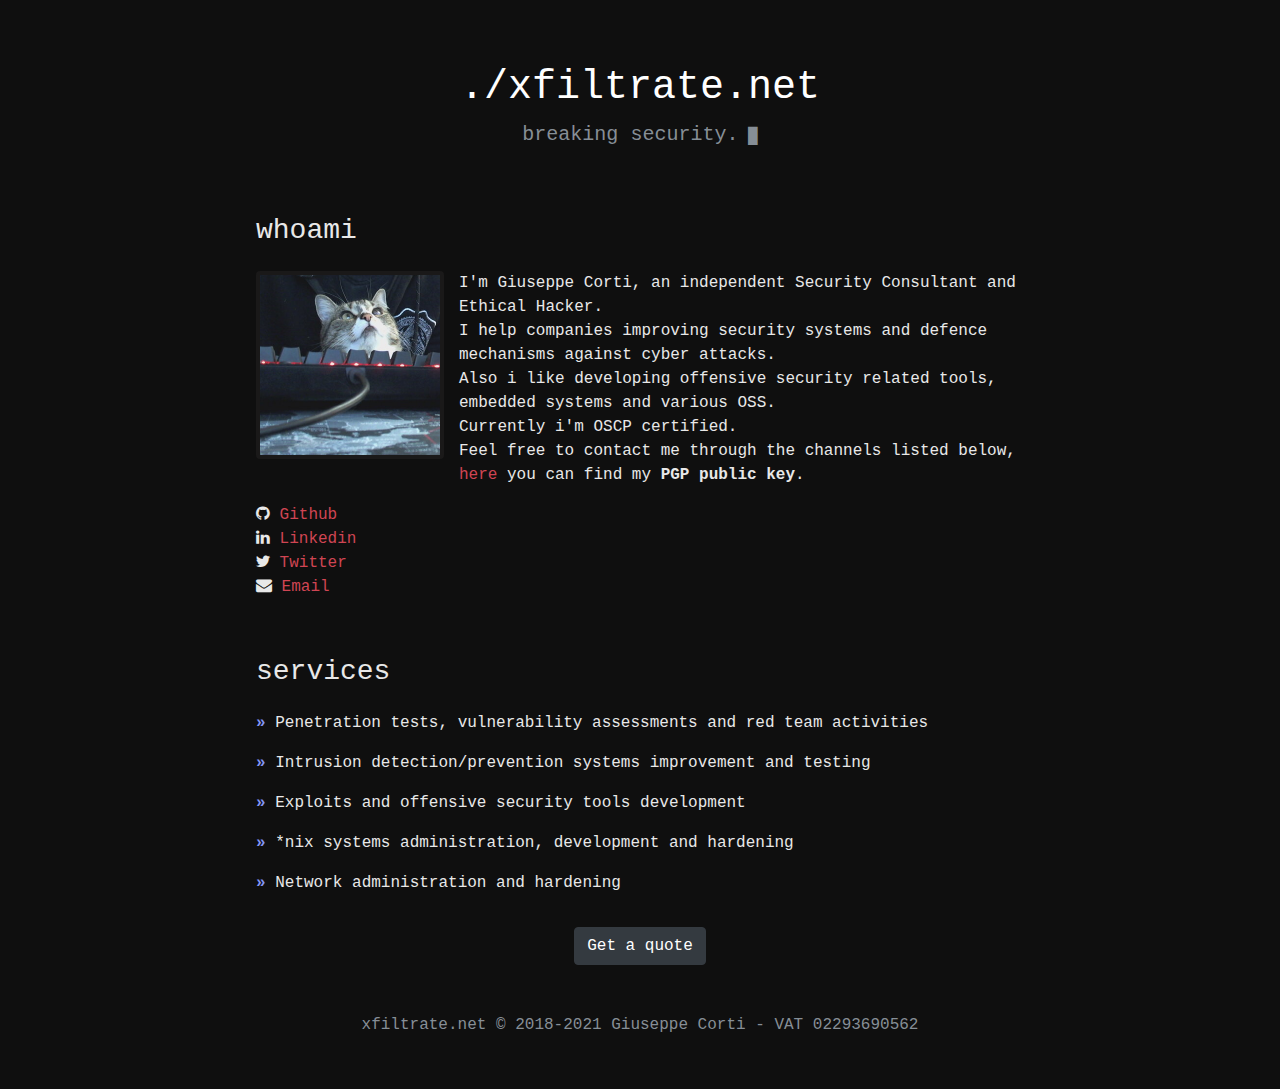
<file: index.html>
<!doctype html>
<html lang="en">
  <head>
	<meta name="generator" content="Hugo 0.79.1" />
    <meta charset="utf-8">
    <meta name="viewport" content="width=device-width, initial-scale=1, shrink-to-fit=no">
    <meta name="description" content="">
    <meta name="author" content="">
    <link rel="icon" href="/assets/img/favicon.ico">

    <title>./xfiltrate ~ Breakin' Security</title>

    
    <link href='/vendor/bootstrap/css/bootstrap.min.css' rel="stylesheet">
    <link rel="stylesheet" href='/vendor/fork-awesome/css/fork-awesome.min.css'>

    
    <link href='/css/xfiltrate.css' rel="stylesheet">
    <link rel="stylesheet" href='/css/highlight/default.css '>
  </head>

  <body>

    <header>

      
    </header>

    
      

<div class="container">
   <div class="jumbotron jumbotron-fluid">
      <center>
         <h1>./xfiltrate.net</h1>
         <p class="lead text-muted" style="display:inline;">breaking security.</p>
         <p class="blink text-muted">&block;</p>
      </center>
   </div>
   <div class="row">
      <h3>whoami</h3>
   </div>
   <div class="row" style="margin-top:15px;">
      <div>
         <p><img src="/img/avatar.png"  align="left"  style="height:auto;max-height:none;max-width:100%;float:left;margin-top: 0px;margin-left: 0px;" class="img-thumbnail float-left img-responsive">I'm Giuseppe Corti, an independent Security Consultant and Ethical Hacker. <br />
            I help companies improving security systems and defence mechanisms against cyber attacks.<br />
            Also i like developing offensive security related tools, embedded systems and various OSS.<br />
            Currently i'm OSCP certified.<br />
            Feel free to contact me through the channels listed below, <a href="/pgp">here</a> you can find my <b>PGP public key</b>.
         </p>
         <ul class="list-unstyled">
            <li><i class="fa fa-github"></i> <a href="https://github.com/r3vn/">Github</a></li>
            <li><i class="fa fa-linkedin"></i> <a href="https://www.linkedin.com/in/giuseppe-corti-8696b184/">Linkedin</a></li>
            <li><i class="fa fa-twitter"></i> <a href="https://www.twitter.com/r3vnn/">Twitter</a></li>
            <li><i class="fa fa-envelope"></i> <a href="mailto:giuseppe.corti@pm.me">Email</a></li>
         </ul>
      </div>
   </div>
   <div class="services" id="services">
      <div class="row">
         <h3>services</h3>
      </div>
      <div class="row" style="margin-top:15px;">
         <ul class="list-unstyled">
            <li>
               <p><span style="color: #8597f7"><b>»</b></span> Penetration tests, vulnerability assessments and red team activities</p>
            <li>
               <p><span style="color: #8597f7"><b>»</b></span> Intrusion detection/prevention systems improvement and testing</p>
            <li>
               <p><span style="color: #8597f7"><b>»</b></span> Exploits and offensive security tools development</p>
            <li>
               <p><span style="color: #8597f7"><b>»</b></span> *nix systems administration, development and hardening</p>
            <li>
               <p><span style="color: #8597f7"><b>»</b></span> Network administration and hardening</p>
         </ul>
      </div>
      <div class="row d-flex justify-content-center">
         <div class="text-center"><b><a class="btn btn-dark" href="mailto:info@xfiltrate.net">Get a quote</a></b></div>
      </div>
   </div>
</div>


    
    
    <footer class="text-muted">
      <div class="container">


          <div class="row d-flex justify-content-center"><div class="text-center"><p class="text-muted">
          xfiltrate.net &copy 2018-2021 Giuseppe Corti - VAT 02293690562 </p>

                                                         </div></div>

      </div>
    </footer>

    

    
    
    <script src="https://xfiltrate.net/vendor/jquery/jquery.min.js" ></script>
    <script src="https://xfiltrate.net/vendor/bootstrap/js/bootstrap.bundle.min.js" ></script>
    <script src="https://xfiltrate.net/js/popper.min.js" ></script>
    <script src="/js/highlight.pack.js"></script>
	<script>hljs.initHighlightingOnLoad();</script>


  </body>
</html>
</file>
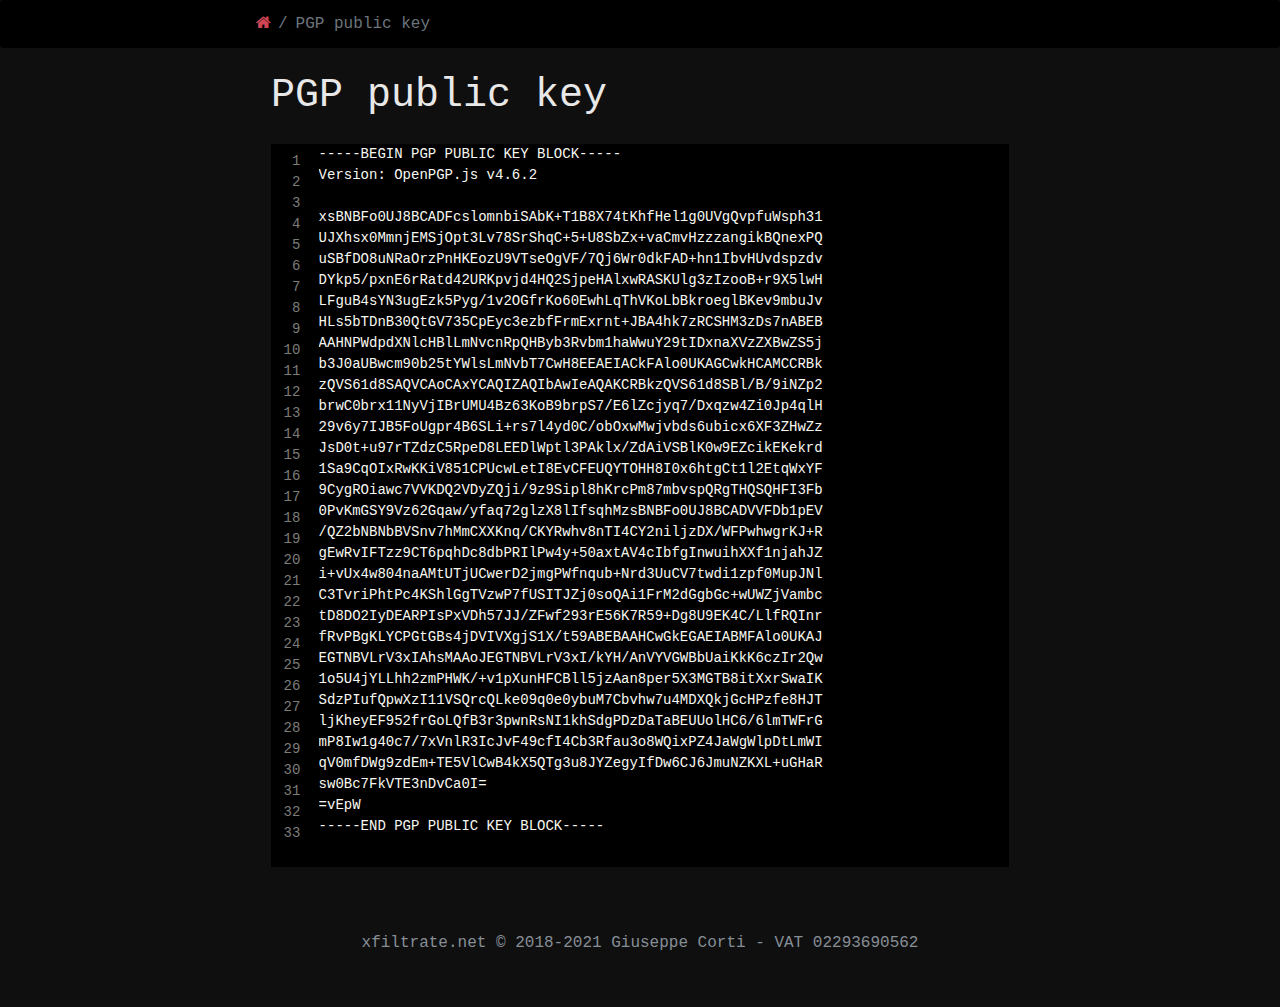
<file: pgp/index.html>
<!doctype html>
<html lang="en">
  <head>
    <meta charset="utf-8">
    <meta name="viewport" content="width=device-width, initial-scale=1, shrink-to-fit=no">
    <meta name="description" content="">
    <meta name="author" content="">
    <link rel="icon" href="/assets/img/favicon.ico">

    <title>./xfiltrate ~ Breakin' Security</title>

    
    <link href='/vendor/bootstrap/css/bootstrap.min.css' rel="stylesheet">
    <link rel="stylesheet" href='/vendor/fork-awesome/css/fork-awesome.min.css'>

    
    <link href='/css/xfiltrate.css' rel="stylesheet">
    <link rel="stylesheet" href='/css/highlight/default.css '>
  </head>

  <body>

    
    
      
      <nav class="sticky-top" aria-label="breadcrumb" role="navigation" id="navigation">
        <ol class="breadcrumb bg-dark" id="navigazione">
          <div class="container"><div class="row">
            <li class="breadcrumb-item" aria-current="page"><a href="/"><i class="fa fa-home"></i></a></li>
            
            <li class="breadcrumb-item active" aria-current="page">PGP public key</li>
          </div></div>
       </ol>
      </nav>

  <div class="container">
    <div class="row">
      <div class="col">
            <article>
              <header style="margin-bottom: 1.5em;margin-top:1.5em;">
                <h1>
                  PGP public key
                </h1>
                
              </header>
              
                
                <p><div class="highlight"><div style="color:#f8f8f2;background-color:#000;-moz-tab-size:4;-o-tab-size:4;tab-size:4">
<table style="border-spacing:0;padding:0;margin:0;border:0;width:auto;overflow:auto;display:block;"><tr><td style="vertical-align:top;padding:0;margin:0;border:0;">
<pre style="color:#f8f8f2;background-color:#000;-moz-tab-size:4;-o-tab-size:4;tab-size:4"><code><span style="margin-right:0.4em;padding:0 0.4em 0 0.4em;color:#7c7c79"> 1
</span><span style="margin-right:0.4em;padding:0 0.4em 0 0.4em;color:#7c7c79"> 2
</span><span style="margin-right:0.4em;padding:0 0.4em 0 0.4em;color:#7c7c79"> 3
</span><span style="margin-right:0.4em;padding:0 0.4em 0 0.4em;color:#7c7c79"> 4
</span><span style="margin-right:0.4em;padding:0 0.4em 0 0.4em;color:#7c7c79"> 5
</span><span style="margin-right:0.4em;padding:0 0.4em 0 0.4em;color:#7c7c79"> 6
</span><span style="margin-right:0.4em;padding:0 0.4em 0 0.4em;color:#7c7c79"> 7
</span><span style="margin-right:0.4em;padding:0 0.4em 0 0.4em;color:#7c7c79"> 8
</span><span style="margin-right:0.4em;padding:0 0.4em 0 0.4em;color:#7c7c79"> 9
</span><span style="margin-right:0.4em;padding:0 0.4em 0 0.4em;color:#7c7c79">10
</span><span style="margin-right:0.4em;padding:0 0.4em 0 0.4em;color:#7c7c79">11
</span><span style="margin-right:0.4em;padding:0 0.4em 0 0.4em;color:#7c7c79">12
</span><span style="margin-right:0.4em;padding:0 0.4em 0 0.4em;color:#7c7c79">13
</span><span style="margin-right:0.4em;padding:0 0.4em 0 0.4em;color:#7c7c79">14
</span><span style="margin-right:0.4em;padding:0 0.4em 0 0.4em;color:#7c7c79">15
</span><span style="margin-right:0.4em;padding:0 0.4em 0 0.4em;color:#7c7c79">16
</span><span style="margin-right:0.4em;padding:0 0.4em 0 0.4em;color:#7c7c79">17
</span><span style="margin-right:0.4em;padding:0 0.4em 0 0.4em;color:#7c7c79">18
</span><span style="margin-right:0.4em;padding:0 0.4em 0 0.4em;color:#7c7c79">19
</span><span style="margin-right:0.4em;padding:0 0.4em 0 0.4em;color:#7c7c79">20
</span><span style="margin-right:0.4em;padding:0 0.4em 0 0.4em;color:#7c7c79">21
</span><span style="margin-right:0.4em;padding:0 0.4em 0 0.4em;color:#7c7c79">22
</span><span style="margin-right:0.4em;padding:0 0.4em 0 0.4em;color:#7c7c79">23
</span><span style="margin-right:0.4em;padding:0 0.4em 0 0.4em;color:#7c7c79">24
</span><span style="margin-right:0.4em;padding:0 0.4em 0 0.4em;color:#7c7c79">25
</span><span style="margin-right:0.4em;padding:0 0.4em 0 0.4em;color:#7c7c79">26
</span><span style="margin-right:0.4em;padding:0 0.4em 0 0.4em;color:#7c7c79">27
</span><span style="margin-right:0.4em;padding:0 0.4em 0 0.4em;color:#7c7c79">28
</span><span style="margin-right:0.4em;padding:0 0.4em 0 0.4em;color:#7c7c79">29
</span><span style="margin-right:0.4em;padding:0 0.4em 0 0.4em;color:#7c7c79">30
</span><span style="margin-right:0.4em;padding:0 0.4em 0 0.4em;color:#7c7c79">31
</span><span style="margin-right:0.4em;padding:0 0.4em 0 0.4em;color:#7c7c79">32
</span><span style="margin-right:0.4em;padding:0 0.4em 0 0.4em;color:#7c7c79">33
</span></code></pre></td>
<td style="vertical-align:top;padding:0;margin:0;border:0;;width:100%">
<pre style="color:#f8f8f2;background-color:#000;-moz-tab-size:4;-o-tab-size:4;tab-size:4"><code class="language-txt" data-lang="txt">-----BEGIN PGP PUBLIC KEY BLOCK-----
Version: OpenPGP.js v4.6.2

xsBNBFo0UJ8BCADFcslomnbiSAbK+T1B8X74tKhfHel1g0UVgQvpfuWsph31
UJXhsx0MmnjEMSjOpt3Lv78SrShqC+5+U8SbZx+vaCmvHzzzangikBQnexPQ
uSBfDO8uNRaOrzPnHKEozU9VTseOgVF/7Qj6Wr0dkFAD+hn1IbvHUvdspzdv
DYkp5/pxnE6rRatd42URKpvjd4HQ2SjpeHAlxwRASKUlg3zIzooB+r9X5lwH
LFguB4sYN3ugEzk5Pyg/1v2OGfrKo60EwhLqThVKoLbBkroeglBKev9mbuJv
HLs5bTDnB30QtGV735CpEyc3ezbfFrmExrnt+JBA4hk7zRCSHM3zDs7nABEB
AAHNPWdpdXNlcHBlLmNvcnRpQHByb3Rvbm1haWwuY29tIDxnaXVzZXBwZS5j
b3J0aUBwcm90b25tYWlsLmNvbT7CwH8EEAEIACkFAlo0UKAGCwkHCAMCCRBk
zQVS61d8SAQVCAoCAxYCAQIZAQIbAwIeAQAKCRBkzQVS61d8SBl/B/9iNZp2
brwC0brx11NyVjIBrUMU4Bz63KoB9brpS7/E6lZcjyq7/Dxqzw4Zi0Jp4qlH
29v6y7IJB5FoUgpr4B6SLi+rs7l4yd0C/obOxwMwjvbds6ubicx6XF3ZHwZz
JsD0t+u97rTZdzC5RpeD8LEEDlWptl3PAklx/ZdAiVSBlK0w9EZcikEKekrd
1Sa9CqOIxRwKKiV851CPUcwLetI8EvCFEUQYTOHH8I0x6htgCt1l2EtqWxYF
9CygROiawc7VVKDQ2VDyZQji/9z9Sipl8hKrcPm87mbvspQRgTHQSQHFI3Fb
0PvKmGSY9Vz62Gqaw/yfaq72glzX8lIfsqhMzsBNBFo0UJ8BCADVVFDb1pEV
/QZ2bNBNbBVSnv7hMmCXXKnq/CKYRwhv8nTI4CY2niljzDX/WFPwhwgrKJ+R
gEwRvIFTzz9CT6pqhDc8dbPRIlPw4y+50axtAV4cIbfgInwuihXXf1njahJZ
i+vUx4w804naAMtUTjUCwerD2jmgPWfnqub+Nrd3UuCV7twdi1zpf0MupJNl
C3TvriPhtPc4KShlGgTVzwP7fUSITJZj0soQAi1FrM2dGgbGc+wUWZjVambc
tD8DO2IyDEARPIsPxVDh57JJ/ZFwf293rE56K7R59+Dg8U9EK4C/LlfRQInr
fRvPBgKLYCPGtGBs4jDVIVXgjS1X/t59ABEBAAHCwGkEGAEIABMFAlo0UKAJ
EGTNBVLrV3xIAhsMAAoJEGTNBVLrV3xI/kYH/AnVYVGWBbUaiKkK6czIr2Qw
1o5U4jYLLhh2zmPHWK/+v1pXunHFCBll5jzAan8per5X3MGTB8itXxrSwaIK
SdzPIufQpwXzI11VSQrcQLke09q0e0ybuM7Cbvhw7u4MDXQkjGcHPzfe8HJT
ljKheyEF952frGoLQfB3r3pwnRsNI1khSdgPDzDaTaBEUUolHC6/6lmTWFrG
mP8Iw1g40c7/7xVnlR3IcJvF49cfI4Cb3Rfau3o8WQixPZ4JaWgWlpDtLmWI
qV0mfDWg9zdEm+TE5VlCwB4kX5QTg3u8JYZegyIfDw6CJ6JmuNZKXL+uGHaR
sw0Bc7FkVTE3nDvCa0I=
=vEpW
-----END PGP PUBLIC KEY BLOCK-----</code></pre></td></tr></table>
</div>
</div>
</p>
                
                
            </article>
        
      </div>
      
      </div>
      </div>

    
    
    <footer class="text-muted">
      <div class="container">


          <div class="row d-flex justify-content-center"><div class="text-center"><p class="text-muted">
          xfiltrate.net &copy 2018-2021 Giuseppe Corti - VAT 02293690562 </p>

                                                         </div></div>

      </div>
    </footer>

    

    
    
    <script src="https://xfiltrate.net/vendor/jquery/jquery.min.js" ></script>
    <script src="https://xfiltrate.net/vendor/bootstrap/js/bootstrap.bundle.min.js" ></script>
    <script src="https://xfiltrate.net/js/popper.min.js" ></script>
    <script src="/js/highlight.pack.js"></script>
	<script>hljs.initHighlightingOnLoad();</script>


  </body>
</html>
</file>
<file: css/xfiltrate.css>
html,body {
  height:100%;
  font-family: Monaco, "Bitstream Vera Sans Mono", "Lucida Console", Terminal, monospace;
  background-color: #0f0f0f;
  color: #e8e8e8;
}

a {
  color: #d04553;
}

a:hover {
  color: #d04553;
}

footer {
  margin-top: 2em;
}

.container {
  max-width: 800px;
}

.blink {
    display: inline;
    animation-duration: 1s;
    animation-name: blink;
    animation-iteration-count: infinite;
    animation-timing-function: steps(2, start);
}
@keyframes blink {
    80% {
        visibility: hidden;
    }
}

tbody > tr > td {
  /*width: 100%;*/
}

.highlight pre code {
  background-color: #000 !important;
  width: 100%;
}

.footerlink {
  background-color: #343a40 !important;
}

footer a {
  color: #fff;
}

footer a:hover {
  color: #f7f7f7;
}

footer div h3 {
  color: #fff;
}

.redText {
  color: #007bff !important;
}

.mega-big {
  font-size: 200px;
  color: #007bff;
}

.navbar {
  margin-bottom: 20px !important;
  background-color: #0f0f0f !important;
  color: #e8e8e8 !important;
}

.navbar-light .navbar-nav .nav-link {
  color: #e8e8e8 !important;
}

.text-white {
  color: #fff !important;
}

.text-muted {
  color: #868e96 !important;
}

.breadcrumb {
  margin-bottom: 0px !important;
}

.head-jumb {
    padding: 30px !important;
}

.card-img-top {
  max-height: 12rem;
}

.jumbotron {
  border-radius: 0 !important;
  margin-bottom: 0;
  /*background: url("../img/test.jpg") no-repeat center center fixed #fff;/*no-repeat bottom center scroll;*/
  background-color: #0f0f0f !important;
  color: #fff;
}

.jumbotron p:last-child {
  margin-bottom: 0;
}

.jumbotron-heading {
  font-weight: 900;
  text-shadow: 2px 2px 4px #000000;
}

footer {
  padding-top: 3rem;
  padding-bottom: 3rem;
  margin-top: 0px !important;
}

footer p {
  margin-bottom: .25rem;
}

.row {
  margin-left: 1px !important;
  margin-right: 1px !important;
}

#contentbox {
  padding-left: auto;
  padding-right: auto;
}

.pa3 {
  width: 100%;
}

.pa2 {
  padding-top: 2em;
  width: 100%;
}

.img-thumbnail {
  max-height: 200px;
  max-width: 180px;
  margin: 15px;
  border: 0px !important;
  background-color: #1a1919 !important;
}

.projects {
  padding: 60px;
}

.services {
  padding-top: 40px;
}

.welcome {
  padding-bottom: 20px;
  padding-left: 20px;
  padding-right: 20px;
  padding-top: 0px;

}

.blog {
  padding-left: 20px;
  padding-right: 20px;
}

.blog-recent {
  text-align: left !important;
}

.blog-title {
  font-size: 25px !important;
}

img[src$='#floatleft']
{
  float:left;
  max-height: 250px;
  padding: 1em;

}

img[src$='#floatright']
{
  float:right;
  max-height: 350px;
}

.tags-list {
  width: 100%;
}

.affix {
  top: 0px;
  position:sticky;
  align-self: flex-start;
}

.bg-dark {
  background-color: #000 !important;
}
</file>
<file: css/highlight/default.css>
/*

Original highlight.js style (c) Ivan Sagalaev <maniac@softwaremaniacs.org>

*/

.hljs {
  display: block;
  overflow-x: auto;
  padding: 0.5em;
  background: #F0F0F0;
}


/* Base color: saturation 0; */

.hljs,
.hljs-subst {
  color: #444;
}

.hljs-comment {
  color: #888888;
}

.hljs-keyword,
.hljs-attribute,
.hljs-selector-tag,
.hljs-meta-keyword,
.hljs-doctag,
.hljs-name {
  font-weight: bold;
}


/* User color: hue: 0 */

.hljs-type,
.hljs-string,
.hljs-number,
.hljs-selector-id,
.hljs-selector-class,
.hljs-quote,
.hljs-template-tag,
.hljs-deletion {
  color: #880000;
}

.hljs-title,
.hljs-section {
  color: #880000;
  font-weight: bold;
}

.hljs-regexp,
.hljs-symbol,
.hljs-variable,
.hljs-template-variable,
.hljs-link,
.hljs-selector-attr,
.hljs-selector-pseudo {
  color: #BC6060;
}


/* Language color: hue: 90; */

.hljs-literal {
  color: #78A960;
}

.hljs-built_in,
.hljs-bullet,
.hljs-code,
.hljs-addition {
  color: #397300;
}


/* Meta color: hue: 200 */

.hljs-meta {
  color: #1f7199;
}

.hljs-meta-string {
  color: #4d99bf;
}


/* Misc effects */

.hljs-emphasis {
  font-style: italic;
}

.hljs-strong {
  font-weight: bold;
}
</file>
<file: vendor/fork-awesome/css/fork-awesome.min.css>
/*!
Fork Awesome 1.1.7
License - https://forkaweso.me/Fork-Awesome/license

Copyright 2018 Dave Gandy & Fork Awesome

Permission is hereby granted, free of charge, to any person obtaining a copy of this software and associated documentation files (the "Software"), to deal in the Software without restriction, including without limitation the rights to use, copy, modify, merge, publish, distribute, sublicense, and/or sell copies of the Software, and to permit persons to whom the Software is furnished to do so, subject to the following conditions:

The above copyright notice and this permission notice shall be included in all copies or substantial portions of the Software.

THE SOFTWARE IS PROVIDED "AS IS", WITHOUT WARRANTY OF ANY KIND, EXPRESS OR IMPLIED, INCLUDING BUT NOT LIMITED TO THE WARRANTIES OF MERCHANTABILITY, FITNESS FOR A PARTICULAR PURPOSE AND NONINFRINGEMENT. IN NO EVENT SHALL THE AUTHORS OR COPYRIGHT HOLDERS BE LIABLE FOR ANY CLAIM, DAMAGES OR OTHER LIABILITY, WHETHER IN AN ACTION OF CONTRACT, TORT OR OTHERWISE, ARISING FROM, OUT OF OR IN CONNECTION WITH THE SOFTWARE OR THE USE OR OTHER DEALINGS IN THE SOFTWARE.
 */@font-face{font-family:ForkAwesome;src:url(../fonts/forkawesome-webfont.eot?v=1.1.7);src:url(../fonts/forkawesome-webfont.eot?#iefix&v=1.1.7) format('embedded-opentype'),url(../fonts/forkawesome-webfont.woff2?v=1.1.7) format('woff2'),url(../fonts/forkawesome-webfont.woff?v=1.1.7) format('woff'),url(../fonts/forkawesome-webfont.ttf?v=1.1.7) format('truetype'),url(../fonts/forkawesome-webfont.svg?v=1.1.7#forkawesomeregular) format('svg');font-weight:400;font-style:normal}.fa{display:inline-block;font:normal normal normal 14px/1 ForkAwesome;font-size:inherit;text-rendering:auto;-webkit-font-smoothing:antialiased;-moz-osx-font-smoothing:grayscale}.fa-lg{font-size:1.33333333em;line-height:.75em;vertical-align:-15%}.fa-2x{font-size:2em}.fa-3x{font-size:3em}.fa-4x{font-size:4em}.fa-5x{font-size:5em}.fa-fw{width:1.28571429em;text-align:center}.fa-ul{padding-left:0;margin-left:2.14285714em;list-style-type:none}.fa-ul>li{position:relative}.fa-li{position:absolute;left:-2.14285714em;width:2.14285714em;top:.14285714em;text-align:center}.fa-li.fa-lg{left:-1.85714286em}.fa-border{padding:.2em .25em .15em;border:solid .08em #eee;border-radius:.1em}.fa-pull-left{float:left}.fa-pull-right{float:right}.fa.fa-pull-left{margin-right:.3em}.fa.fa-pull-right{margin-left:.3em}.pull-right{float:right}.pull-left{float:left}.fa.pull-left{margin-right:.3em}.fa.pull-right{margin-left:.3em}.fa-spin{-webkit-animation:fa-spin 2s infinite linear;animation:fa-spin 2s infinite linear}.fa-pulse{-webkit-animation:fa-spin 1s infinite steps(8);animation:fa-spin 1s infinite steps(8)}@-webkit-keyframes fa-spin{0%{-webkit-transform:rotate(0);transform:rotate(0)}100%{-webkit-transform:rotate(359deg);transform:rotate(359deg)}}@keyframes fa-spin{0%{-webkit-transform:rotate(0);transform:rotate(0)}100%{-webkit-transform:rotate(359deg);transform:rotate(359deg)}}.fa-rotate-90{-ms-filter:"progid:DXImageTransform.Microsoft.BasicImage(rotation=1)";-webkit-transform:rotate(90deg);-ms-transform:rotate(90deg);transform:rotate(90deg)}.fa-rotate-180{-ms-filter:"progid:DXImageTransform.Microsoft.BasicImage(rotation=2)";-webkit-transform:rotate(180deg);-ms-transform:rotate(180deg);transform:rotate(180deg)}.fa-rotate-270{-ms-filter:"progid:DXImageTransform.Microsoft.BasicImage(rotation=3)";-webkit-transform:rotate(270deg);-ms-transform:rotate(270deg);transform:rotate(270deg)}.fa-flip-horizontal{-ms-filter:"progid:DXImageTransform.Microsoft.BasicImage(rotation=0, mirror=1)";-webkit-transform:scale(-1,1);-ms-transform:scale(-1,1);transform:scale(-1,1)}.fa-flip-vertical{-ms-filter:"progid:DXImageTransform.Microsoft.BasicImage(rotation=2, mirror=1)";-webkit-transform:scale(1,-1);-ms-transform:scale(1,-1);transform:scale(1,-1)}:root .fa-flip-horizontal,:root .fa-flip-vertical,:root .fa-rotate-180,:root .fa-rotate-270,:root .fa-rotate-90{filter:none}.fa-stack{position:relative;display:inline-block;width:2em;height:2em;line-height:2em;vertical-align:middle}.fa-stack-1x,.fa-stack-2x{position:absolute;left:0;width:100%;text-align:center}.fa-stack-1x{line-height:inherit}.fa-stack-2x{font-size:2em}.fa-inverse{color:#fff}.fa-glass:before{content:"\f000"}.fa-music:before{content:"\f001"}.fa-search:before{content:"\f002"}.fa-envelope-o:before{content:"\f003"}.fa-heart:before{content:"\f004"}.fa-star:before{content:"\f005"}.fa-star-o:before{content:"\f006"}.fa-user:before{content:"\f007"}.fa-film:before{content:"\f008"}.fa-th-large:before{content:"\f009"}.fa-th:before{content:"\f00a"}.fa-th-list:before{content:"\f00b"}.fa-check:before{content:"\f00c"}.fa-close:before,.fa-remove:before,.fa-times:before{content:"\f00d"}.fa-search-plus:before{content:"\f00e"}.fa-search-minus:before{content:"\f010"}.fa-power-off:before{content:"\f011"}.fa-signal:before{content:"\f012"}.fa-cog:before,.fa-gear:before{content:"\f013"}.fa-trash-o:before{content:"\f014"}.fa-home:before{content:"\f015"}.fa-file-o:before{content:"\f016"}.fa-clock-o:before{content:"\f017"}.fa-road:before{content:"\f018"}.fa-download:before{content:"\f019"}.fa-arrow-circle-o-down:before{content:"\f01a"}.fa-arrow-circle-o-up:before{content:"\f01b"}.fa-inbox:before{content:"\f01c"}.fa-play-circle-o:before{content:"\f01d"}.fa-repeat:before,.fa-rotate-right:before{content:"\f01e"}.fa-refresh:before,.fa-sync:before{content:"\f021"}.fa-list-alt:before{content:"\f022"}.fa-lock:before{content:"\f023"}.fa-flag:before{content:"\f024"}.fa-headphones:before{content:"\f025"}.fa-volume-off:before{content:"\f026"}.fa-volume-down:before{content:"\f027"}.fa-volume-up:before{content:"\f028"}.fa-qrcode:before{content:"\f029"}.fa-barcode:before{content:"\f02a"}.fa-tag:before{content:"\f02b"}.fa-tags:before{content:"\f02c"}.fa-book:before{content:"\f02d"}.fa-bookmark:before{content:"\f02e"}.fa-print:before{content:"\f02f"}.fa-camera:before{content:"\f030"}.fa-font:before{content:"\f031"}.fa-bold:before{content:"\f032"}.fa-italic:before{content:"\f033"}.fa-text-height:before{content:"\f034"}.fa-text-width:before{content:"\f035"}.fa-align-left:before{content:"\f036"}.fa-align-center:before{content:"\f037"}.fa-align-right:before{content:"\f038"}.fa-align-justify:before{content:"\f039"}.fa-list:before{content:"\f03a"}.fa-dedent:before,.fa-outdent:before{content:"\f03b"}.fa-indent:before{content:"\f03c"}.fa-video-camera:before,.fa-video:before{content:"\f03d"}.fa-image:before,.fa-photo:before,.fa-picture-o:before{content:"\f03e"}.fa-pencil:before{content:"\f040"}.fa-map-marker:before{content:"\f041"}.fa-adjust:before{content:"\f042"}.fa-tint:before{content:"\f043"}.fa-edit:before,.fa-pencil-square-o:before{content:"\f044"}.fa-share-square-o:before{content:"\f045"}.fa-check-square-o:before{content:"\f046"}.fa-arrows:before{content:"\f047"}.fa-step-backward:before{content:"\f048"}.fa-fast-backward:before{content:"\f049"}.fa-backward:before{content:"\f04a"}.fa-play:before{content:"\f04b"}.fa-pause:before{content:"\f04c"}.fa-stop:before{content:"\f04d"}.fa-forward:before{content:"\f04e"}.fa-fast-forward:before{content:"\f050"}.fa-step-forward:before{content:"\f051"}.fa-eject:before{content:"\f052"}.fa-chevron-left:before{content:"\f053"}.fa-chevron-right:before{content:"\f054"}.fa-plus-circle:before{content:"\f055"}.fa-minus-circle:before{content:"\f056"}.fa-times-circle:before{content:"\f057"}.fa-check-circle:before{content:"\f058"}.fa-question-circle:before{content:"\f059"}.fa-info-circle:before{content:"\f05a"}.fa-crosshairs:before{content:"\f05b"}.fa-times-circle-o:before{content:"\f05c"}.fa-check-circle-o:before{content:"\f05d"}.fa-ban:before{content:"\f05e"}.fa-arrow-left:before{content:"\f060"}.fa-arrow-right:before{content:"\f061"}.fa-arrow-up:before{content:"\f062"}.fa-arrow-down:before{content:"\f063"}.fa-mail-forward:before,.fa-share:before{content:"\f064"}.fa-expand:before{content:"\f065"}.fa-compress:before{content:"\f066"}.fa-plus:before{content:"\f067"}.fa-minus:before{content:"\f068"}.fa-asterisk:before{content:"\f069"}.fa-exclamation-circle:before{content:"\f06a"}.fa-gift:before{content:"\f06b"}.fa-leaf:before{content:"\f06c"}.fa-fire:before{content:"\f06d"}.fa-eye:before{content:"\f06e"}.fa-eye-slash:before{content:"\f070"}.fa-exclamation-triangle:before,.fa-warning:before{content:"\f071"}.fa-plane:before{content:"\f072"}.fa-calendar:before{content:"\f073"}.fa-random:before{content:"\f074"}.fa-comment:before{content:"\f075"}.fa-magnet:before{content:"\f076"}.fa-chevron-up:before{content:"\f077"}.fa-chevron-down:before{content:"\f078"}.fa-retweet:before{content:"\f079"}.fa-shopping-cart:before{content:"\f07a"}.fa-folder:before{content:"\f07b"}.fa-folder-open:before{content:"\f07c"}.fa-arrows-v:before{content:"\f07d"}.fa-arrows-h:before{content:"\f07e"}.fa-bar-chart-o:before,.fa-bar-chart:before{content:"\f080"}.fa-twitter-square:before{content:"\f081"}.fa-facebook-square:before{content:"\f082"}.fa-camera-retro:before{content:"\f083"}.fa-key:before{content:"\f084"}.fa-cogs:before,.fa-gears:before{content:"\f085"}.fa-comments:before{content:"\f086"}.fa-thumbs-o-up:before{content:"\f087"}.fa-thumbs-o-down:before{content:"\f088"}.fa-star-half:before{content:"\f089"}.fa-heart-o:before{content:"\f08a"}.fa-sign-out:before{content:"\f08b"}.fa-linkedin-square:before{content:"\f08c"}.fa-thumb-tack:before{content:"\f08d"}.fa-external-link:before{content:"\f08e"}.fa-sign-in:before{content:"\f090"}.fa-trophy:before{content:"\f091"}.fa-github-square:before{content:"\f092"}.fa-upload:before{content:"\f093"}.fa-lemon-o:before{content:"\f094"}.fa-phone:before{content:"\f095"}.fa-square-o:before{content:"\f096"}.fa-bookmark-o:before{content:"\f097"}.fa-phone-square:before{content:"\f098"}.fa-twitter:before{content:"\f099"}.fa-facebook-f:before,.fa-facebook:before{content:"\f09a"}.fa-github:before{content:"\f09b"}.fa-unlock:before{content:"\f09c"}.fa-credit-card:before{content:"\f09d"}.fa-feed:before,.fa-rss:before{content:"\f09e"}.fa-hdd-o:before{content:"\f0a0"}.fa-bullhorn:before{content:"\f0a1"}.fa-bell-o:before{content:"\f0f3"}.fa-certificate:before{content:"\f0a3"}.fa-hand-o-right:before{content:"\f0a4"}.fa-hand-o-left:before{content:"\f0a5"}.fa-hand-o-up:before{content:"\f0a6"}.fa-hand-o-down:before{content:"\f0a7"}.fa-arrow-circle-left:before{content:"\f0a8"}.fa-arrow-circle-right:before{content:"\f0a9"}.fa-arrow-circle-up:before{content:"\f0aa"}.fa-arrow-circle-down:before{content:"\f0ab"}.fa-globe:before{content:"\f0ac"}.fa-globe-e:before{content:"\f304"}.fa-globe-w:before{content:"\f305"}.fa-wrench:before{content:"\f0ad"}.fa-tasks:before{content:"\f0ae"}.fa-filter:before{content:"\f0b0"}.fa-briefcase:before{content:"\f0b1"}.fa-arrows-alt:before{content:"\f0b2"}.fa-community:before,.fa-group:before,.fa-users:before{content:"\f0c0"}.fa-chain:before,.fa-link:before{content:"\f0c1"}.fa-cloud:before{content:"\f0c2"}.fa-flask:before{content:"\f0c3"}.fa-cut:before,.fa-scissors:before{content:"\f0c4"}.fa-copy:before,.fa-files-o:before{content:"\f0c5"}.fa-paperclip:before{content:"\f0c6"}.fa-floppy-o:before,.fa-save:before{content:"\f0c7"}.fa-square:before{content:"\f0c8"}.fa-bars:before,.fa-navicon:before,.fa-reorder:before{content:"\f0c9"}.fa-list-ul:before{content:"\f0ca"}.fa-list-ol:before{content:"\f0cb"}.fa-strikethrough:before{content:"\f0cc"}.fa-underline:before{content:"\f0cd"}.fa-table:before{content:"\f0ce"}.fa-magic:before{content:"\f0d0"}.fa-truck:before{content:"\f0d1"}.fa-pinterest:before{content:"\f0d2"}.fa-pinterest-square:before{content:"\f0d3"}.fa-google-plus-square:before{content:"\f0d4"}.fa-google-plus-g:before,.fa-google-plus:before{content:"\f0d5"}.fa-money:before{content:"\f0d6"}.fa-caret-down:before{content:"\f0d7"}.fa-caret-up:before{content:"\f0d8"}.fa-caret-left:before{content:"\f0d9"}.fa-caret-right:before{content:"\f0da"}.fa-columns:before{content:"\f0db"}.fa-sort:before,.fa-unsorted:before{content:"\f0dc"}.fa-sort-desc:before,.fa-sort-down:before{content:"\f0dd"}.fa-sort-asc:before,.fa-sort-up:before{content:"\f0de"}.fa-envelope:before{content:"\f0e0"}.fa-linkedin:before{content:"\f0e1"}.fa-rotate-left:before,.fa-undo:before{content:"\f0e2"}.fa-gavel:before,.fa-legal:before{content:"\f0e3"}.fa-dashboard:before,.fa-tachometer:before{content:"\f0e4"}.fa-comment-o:before{content:"\f0e5"}.fa-comments-o:before{content:"\f0e6"}.fa-bolt:before,.fa-flash:before{content:"\f0e7"}.fa-sitemap:before{content:"\f0e8"}.fa-umbrella:before{content:"\f0e9"}.fa-clipboard:before,.fa-paste:before{content:"\f0ea"}.fa-lightbulb-o:before{content:"\f0eb"}.fa-exchange:before{content:"\f0ec"}.fa-cloud-download:before{content:"\f0ed"}.fa-cloud-upload:before{content:"\f0ee"}.fa-user-md:before{content:"\f0f0"}.fa-stethoscope:before{content:"\f0f1"}.fa-suitcase:before{content:"\f0f2"}.fa-bell:before{content:"\f0a2"}.fa-coffee:before{content:"\f0f4"}.fa-cutlery:before,.fa-utensils:before{content:"\f0f5"}.fa-file-text-o:before{content:"\f0f6"}.fa-building-o:before{content:"\f0f7"}.fa-hospital-o:before{content:"\f0f8"}.fa-ambulance:before{content:"\f0f9"}.fa-medkit:before{content:"\f0fa"}.fa-fighter-jet:before{content:"\f0fb"}.fa-beer:before{content:"\f0fc"}.fa-h-square:before{content:"\f0fd"}.fa-plus-square:before{content:"\f0fe"}.fa-angle-double-left:before{content:"\f100"}.fa-angle-double-right:before{content:"\f101"}.fa-angle-double-up:before{content:"\f102"}.fa-angle-double-down:before{content:"\f103"}.fa-angle-left:before{content:"\f104"}.fa-angle-right:before{content:"\f105"}.fa-angle-up:before{content:"\f106"}.fa-angle-down:before{content:"\f107"}.fa-desktop:before{content:"\f108"}.fa-laptop:before{content:"\f109"}.fa-tablet:before{content:"\f10a"}.fa-mobile-phone:before,.fa-mobile:before{content:"\f10b"}.fa-circle-o:before{content:"\f10c"}.fa-quote-left:before{content:"\f10d"}.fa-quote-right:before{content:"\f10e"}.fa-spinner:before{content:"\f110"}.fa-circle:before{content:"\f111"}.fa-mail-reply:before,.fa-reply:before{content:"\f112"}.fa-github-alt:before{content:"\f113"}.fa-folder-o:before{content:"\f114"}.fa-folder-open-o:before{content:"\f115"}.fa-smile-o:before{content:"\f118"}.fa-frown-o:before{content:"\f119"}.fa-meh-o:before{content:"\f11a"}.fa-gamepad:before{content:"\f11b"}.fa-keyboard-o:before{content:"\f11c"}.fa-flag-o:before{content:"\f11d"}.fa-flag-checkered:before{content:"\f11e"}.fa-terminal:before{content:"\f120"}.fa-code:before{content:"\f121"}.fa-mail-reply-all:before,.fa-reply-all:before{content:"\f122"}.fa-star-half-empty:before,.fa-star-half-full:before,.fa-star-half-o:before{content:"\f123"}.fa-location-arrow:before{content:"\f124"}.fa-crop:before{content:"\f125"}.fa-code-fork:before{content:"\f126"}.fa-chain-broken:before,.fa-unlink:before{content:"\f127"}.fa-question:before{content:"\f128"}.fa-info:before{content:"\f129"}.fa-exclamation:before{content:"\f12a"}.fa-superscript:before{content:"\f12b"}.fa-subscript:before{content:"\f12c"}.fa-eraser:before{content:"\f12d"}.fa-puzzle-piece:before{content:"\f12e"}.fa-microphone:before{content:"\f130"}.fa-microphone-slash:before{content:"\f131"}.fa-shield:before{content:"\f132"}.fa-calendar-o:before{content:"\f133"}.fa-fire-extinguisher:before{content:"\f134"}.fa-rocket:before{content:"\f135"}.fa-maxcdn:before{content:"\f136"}.fa-chevron-circle-left:before{content:"\f137"}.fa-chevron-circle-right:before{content:"\f138"}.fa-chevron-circle-up:before{content:"\f139"}.fa-chevron-circle-down:before{content:"\f13a"}.fa-html5:before{content:"\f13b"}.fa-css3:before{content:"\f13c"}.fa-anchor:before{content:"\f13d"}.fa-unlock-alt:before{content:"\f13e"}.fa-bullseye:before{content:"\f140"}.fa-ellipsis-h:before{content:"\f141"}.fa-ellipsis-v:before{content:"\f142"}.fa-rss-square:before{content:"\f143"}.fa-play-circle:before{content:"\f144"}.fa-ticket:before{content:"\f145"}.fa-minus-square:before{content:"\f146"}.fa-minus-square-o:before{content:"\f147"}.fa-level-up:before{content:"\f148"}.fa-level-down:before{content:"\f149"}.fa-check-square:before{content:"\f14a"}.fa-pencil-square:before{content:"\f14b"}.fa-external-link-square:before{content:"\f14c"}.fa-share-square:before{content:"\f14d"}.fa-compass:before{content:"\f14e"}.fa-caret-square-o-down:before,.fa-toggle-down:before{content:"\f150"}.fa-caret-square-o-up:before,.fa-toggle-up:before{content:"\f151"}.fa-caret-square-o-right:before,.fa-toggle-right:before{content:"\f152"}.fa-eur:before,.fa-euro:before{content:"\f153"}.fa-gbp:before,.fa-pound:before{content:"\f154"}.fa-dollar:before,.fa-usd:before{content:"\f155"}.fa-inr:before,.fa-rupee:before{content:"\f156"}.fa-cny:before,.fa-jpy:before,.fa-rmb:before,.fa-yen:before{content:"\f157"}.fa-rouble:before,.fa-rub:before,.fa-ruble:before{content:"\f158"}.fa-krw:before,.fa-won:before{content:"\f159"}.fa-bitcoin:before,.fa-btc:before{content:"\f15a"}.fa-file:before{content:"\f15b"}.fa-file-text:before{content:"\f15c"}.fa-sort-alpha-asc:before,.fa-sort-alpha-down:before{content:"\f15d"}.fa-sort-alpha-desc:before,.fa-sort-alpha-up:before{content:"\f15e"}.fa-sort-amount-asc:before,.fa-sort-amount-down:before{content:"\f160"}.fa-sort-amount-desc:before,.fa-sort-amount-up:before{content:"\f161"}.fa-sort-numeric-asc:before,.fa-sort-numeric-down:before{content:"\f162"}.fa-sort-numeric-desc:before,.fa-sort-numeric-up:before{content:"\f163"}.fa-thumbs-up:before{content:"\f164"}.fa-thumbs-down:before{content:"\f165"}.fa-youtube-square:before{content:"\f166"}.fa-youtube:before{content:"\f167"}.fa-xing:before{content:"\f168"}.fa-xing-square:before{content:"\f169"}.fa-youtube-play:before{content:"\f16a"}.fa-dropbox:before{content:"\f16b"}.fa-stack-overflow:before{content:"\f16c"}.fa-instagram:before{content:"\f16d"}.fa-flickr:before{content:"\f16e"}.fa-adn:before{content:"\f170"}.fa-bitbucket:before{content:"\f171"}.fa-bitbucket-square:before{content:"\f172"}.fa-tumblr:before{content:"\f173"}.fa-tumblr-square:before{content:"\f174"}.fa-long-arrow-down:before{content:"\f175"}.fa-long-arrow-up:before{content:"\f176"}.fa-long-arrow-left:before{content:"\f177"}.fa-long-arrow-right:before{content:"\f178"}.fa-apple:before{content:"\f179"}.fa-windows:before{content:"\f17a"}.fa-android:before{content:"\f17b"}.fa-linux:before{content:"\f17c"}.fa-dribbble:before{content:"\f17d"}.fa-skype:before{content:"\f17e"}.fa-foursquare:before{content:"\f180"}.fa-trello:before{content:"\f181"}.fa-female:before{content:"\f182"}.fa-male:before{content:"\f183"}.fa-gittip:before,.fa-gratipay:before{content:"\f184"}.fa-sun-o:before{content:"\f185"}.fa-moon-o:before{content:"\f186"}.fa-archive:before{content:"\f187"}.fa-bug:before{content:"\f188"}.fa-vk:before{content:"\f189"}.fa-weibo:before{content:"\f18a"}.fa-renren:before{content:"\f18b"}.fa-pagelines:before{content:"\f18c"}.fa-stack-exchange:before{content:"\f18d"}.fa-arrow-circle-o-right:before{content:"\f18e"}.fa-arrow-circle-o-left:before{content:"\f190"}.fa-caret-square-o-left:before,.fa-toggle-left:before{content:"\f191"}.fa-dot-circle-o:before{content:"\f192"}.fa-wheelchair:before{content:"\f193"}.fa-vimeo-square:before{content:"\f194"}.fa-try:before,.fa-turkish-lira:before{content:"\f195"}.fa-plus-square-o:before{content:"\f196"}.fa-space-shuttle:before{content:"\f197"}.fa-slack:before{content:"\f198"}.fa-envelope-square:before{content:"\f199"}.fa-wordpress:before{content:"\f19a"}.fa-openid:before{content:"\f19b"}.fa-bank:before,.fa-institution:before,.fa-university:before{content:"\f19c"}.fa-graduation-cap:before,.fa-mortar-board:before{content:"\f19d"}.fa-yahoo:before{content:"\f19e"}.fa-google:before{content:"\f1a0"}.fa-reddit:before{content:"\f1a1"}.fa-reddit-square:before{content:"\f1a2"}.fa-stumbleupon-circle:before{content:"\f1a3"}.fa-stumbleupon:before{content:"\f1a4"}.fa-delicious:before{content:"\f1a5"}.fa-digg:before{content:"\f1a6"}.fa-drupal:before{content:"\f1a9"}.fa-joomla:before{content:"\f1aa"}.fa-language:before{content:"\f1ab"}.fa-fax:before{content:"\f1ac"}.fa-building:before{content:"\f1ad"}.fa-child:before{content:"\f1ae"}.fa-paw:before{content:"\f1b0"}.fa-spoon:before,.fa-utensil-spoon:before{content:"\f1b1"}.fa-cube:before{content:"\f1b2"}.fa-cubes:before{content:"\f1b3"}.fa-behance:before{content:"\f1b4"}.fa-behance-square:before{content:"\f1b5"}.fa-steam:before{content:"\f1b6"}.fa-steam-square:before{content:"\f1b7"}.fa-recycle:before{content:"\f1b8"}.fa-automobile:before,.fa-car:before{content:"\f1b9"}.fa-cab:before,.fa-taxi:before{content:"\f1ba"}.fa-tree:before{content:"\f1bb"}.fa-spotify:before{content:"\f1bc"}.fa-deviantart:before{content:"\f1bd"}.fa-soundcloud:before{content:"\f1be"}.fa-database:before{content:"\f1c0"}.fa-file-pdf-o:before{content:"\f1c1"}.fa-file-word-o:before{content:"\f1c2"}.fa-file-excel-o:before{content:"\f1c3"}.fa-file-powerpoint-o:before{content:"\f1c4"}.fa-file-image-o:before,.fa-file-photo-o:before,.fa-file-picture-o:before{content:"\f1c5"}.fa-file-archive-o:before,.fa-file-zip-o:before{content:"\f1c6"}.fa-file-audio-o:before,.fa-file-sound-o:before{content:"\f1c7"}.fa-file-movie-o:before,.fa-file-video-o:before{content:"\f1c8"}.fa-file-code-o:before{content:"\f1c9"}.fa-vine:before{content:"\f1ca"}.fa-codepen:before{content:"\f1cb"}.fa-jsfiddle:before{content:"\f1cc"}.fa-life-bouy:before,.fa-life-buoy:before,.fa-life-ring:before,.fa-life-saver:before,.fa-support:before{content:"\f1cd"}.fa-circle-o-notch:before{content:"\f1ce"}.fa-ra:before,.fa-rebel:before,.fa-resistance:before{content:"\f1d0"}.fa-empire:before,.fa-ge:before{content:"\f1d1"}.fa-git-square:before{content:"\f1d2"}.fa-git:before{content:"\f1d3"}.fa-hacker-news:before,.fa-y-combinator-square:before,.fa-yc-square:before{content:"\f1d4"}.fa-tencent-weibo:before{content:"\f1d5"}.fa-qq:before{content:"\f1d6"}.fa-wechat:before,.fa-weixin:before{content:"\f1d7"}.fa-paper-plane:before,.fa-send:before{content:"\f1d8"}.fa-paper-plane-o:before,.fa-send-o:before{content:"\f1d9"}.fa-history:before{content:"\f1da"}.fa-circle-thin:before{content:"\f1db"}.fa-header:before,.fa-heading:before{content:"\f1dc"}.fa-paragraph:before{content:"\f1dd"}.fa-sliders:before{content:"\f1de"}.fa-share-alt:before{content:"\f1e0"}.fa-share-alt-square:before{content:"\f1e1"}.fa-bomb:before{content:"\f1e2"}.fa-futbol-o:before,.fa-soccer-ball-o:before{content:"\f1e3"}.fa-tty:before{content:"\f1e4"}.fa-binoculars:before{content:"\f1e5"}.fa-plug:before{content:"\f1e6"}.fa-slideshare:before{content:"\f1e7"}.fa-twitch:before{content:"\f1e8"}.fa-yelp:before{content:"\f1e9"}.fa-newspaper-o:before{content:"\f1ea"}.fa-wifi:before{content:"\f1eb"}.fa-calculator:before{content:"\f1ec"}.fa-paypal:before{content:"\f1ed"}.fa-google-wallet:before{content:"\f1ee"}.fa-cc-visa:before{content:"\f1f0"}.fa-cc-mastercard:before{content:"\f1f1"}.fa-cc-discover:before{content:"\f1f2"}.fa-cc-amex:before{content:"\f1f3"}.fa-cc-paypal:before{content:"\f1f4"}.fa-cc-stripe:before{content:"\f1f5"}.fa-bell-slash:before{content:"\f1f6"}.fa-bell-slash-o:before{content:"\f1f7"}.fa-trash:before{content:"\f1f8"}.fa-copyright:before{content:"\f1f9"}.fa-at:before{content:"\f1fa"}.fa-eyedropper:before{content:"\f1fb"}.fa-paint-brush:before{content:"\f1fc"}.fa-birthday-cake:before{content:"\f1fd"}.fa-area-chart:before{content:"\f1fe"}.fa-pie-chart:before{content:"\f200"}.fa-line-chart:before{content:"\f201"}.fa-lastfm:before{content:"\f202"}.fa-lastfm-square:before{content:"\f203"}.fa-toggle-off:before{content:"\f204"}.fa-toggle-on:before{content:"\f205"}.fa-bicycle:before{content:"\f206"}.fa-bus:before{content:"\f207"}.fa-ioxhost:before{content:"\f208"}.fa-angellist:before{content:"\f209"}.fa-cc:before,.fa-closed-captioning:before{content:"\f20a"}.fa-ils:before,.fa-shekel:before,.fa-sheqel:before{content:"\f20b"}.fa-meanpath:before{content:"\f20c"}.fa-buysellads:before{content:"\f20d"}.fa-connectdevelop:before{content:"\f20e"}.fa-dashcube:before{content:"\f210"}.fa-forumbee:before{content:"\f211"}.fa-leanpub:before{content:"\f212"}.fa-sellsy:before{content:"\f213"}.fa-shirtsinbulk:before{content:"\f214"}.fa-simplybuilt:before{content:"\f215"}.fa-skyatlas:before{content:"\f216"}.fa-cart-plus:before{content:"\f217"}.fa-cart-arrow-down:before{content:"\f218"}.fa-diamond:before,.fa-gem:before{content:"\f219"}.fa-ship:before{content:"\f21a"}.fa-user-secret:before{content:"\f21b"}.fa-motorcycle:before{content:"\f21c"}.fa-street-view:before{content:"\f21d"}.fa-heartbeat:before{content:"\f21e"}.fa-venus:before{content:"\f221"}.fa-mars:before{content:"\f222"}.fa-mercury:before{content:"\f223"}.fa-intersex:before,.fa-transgender:before{content:"\f224"}.fa-transgender-alt:before{content:"\f225"}.fa-venus-double:before{content:"\f226"}.fa-mars-double:before{content:"\f227"}.fa-venus-mars:before{content:"\f228"}.fa-mars-stroke:before{content:"\f229"}.fa-mars-stroke-v:before{content:"\f22a"}.fa-mars-stroke-h:before{content:"\f22b"}.fa-neuter:before{content:"\f22c"}.fa-genderless:before{content:"\f22d"}.fa-facebook-official:before{content:"\f230"}.fa-pinterest-p:before{content:"\f231"}.fa-whatsapp:before{content:"\f232"}.fa-server:before{content:"\f233"}.fa-user-plus:before{content:"\f234"}.fa-user-times:before{content:"\f235"}.fa-bed:before,.fa-hotel:before{content:"\f236"}.fa-viacoin:before{content:"\f237"}.fa-train:before{content:"\f238"}.fa-subway:before{content:"\f239"}.fa-medium:before{content:"\f23a"}.fa-medium-square:before{content:"\f2f8"}.fa-y-combinator:before,.fa-yc:before{content:"\f23b"}.fa-optin-monster:before{content:"\f23c"}.fa-opencart:before{content:"\f23d"}.fa-expeditedssl:before{content:"\f23e"}.fa-battery-4:before,.fa-battery-full:before,.fa-battery:before{content:"\f240"}.fa-battery-3:before,.fa-battery-three-quarters:before{content:"\f241"}.fa-battery-2:before,.fa-battery-half:before{content:"\f242"}.fa-battery-1:before,.fa-battery-quarter:before{content:"\f243"}.fa-battery-0:before,.fa-battery-empty:before{content:"\f244"}.fa-mouse-pointer:before{content:"\f245"}.fa-i-cursor:before{content:"\f246"}.fa-object-group:before{content:"\f247"}.fa-object-ungroup:before{content:"\f248"}.fa-sticky-note:before{content:"\f249"}.fa-sticky-note-o:before{content:"\f24a"}.fa-cc-jcb:before{content:"\f24b"}.fa-cc-diners-club:before{content:"\f24c"}.fa-clone:before{content:"\f24d"}.fa-balance-scale:before{content:"\f24e"}.fa-hourglass-o:before{content:"\f250"}.fa-hourglass-1:before,.fa-hourglass-start:before{content:"\f251"}.fa-hourglass-2:before,.fa-hourglass-half:before{content:"\f252"}.fa-hourglass-3:before,.fa-hourglass-end:before{content:"\f253"}.fa-hourglass:before{content:"\f254"}.fa-hand-grab-o:before,.fa-hand-rock-o:before{content:"\f255"}.fa-hand-paper-o:before,.fa-hand-stop-o:before{content:"\f256"}.fa-hand-scissors-o:before{content:"\f257"}.fa-hand-lizard-o:before{content:"\f258"}.fa-hand-spock-o:before{content:"\f259"}.fa-hand-pointer-o:before{content:"\f25a"}.fa-hand-peace-o:before{content:"\f25b"}.fa-trademark:before{content:"\f25c"}.fa-registered:before{content:"\f25d"}.fa-creative-commons:before{content:"\f25e"}.fa-gg:before{content:"\f260"}.fa-gg-circle:before{content:"\f261"}.fa-tripadvisor:before{content:"\f262"}.fa-odnoklassniki:before{content:"\f263"}.fa-odnoklassniki-square:before{content:"\f264"}.fa-get-pocket:before{content:"\f265"}.fa-wikipedia-w:before{content:"\f266"}.fa-safari:before{content:"\f267"}.fa-chrome:before{content:"\f268"}.fa-firefox:before{content:"\f269"}.fa-opera:before{content:"\f26a"}.fa-internet-explorer:before{content:"\f26b"}.fa-television:before,.fa-tv:before{content:"\f26c"}.fa-contao:before{content:"\f26d"}.fa-500px:before{content:"\f26e"}.fa-amazon:before{content:"\f270"}.fa-calendar-plus-o:before{content:"\f271"}.fa-calendar-minus-o:before{content:"\f272"}.fa-calendar-times-o:before{content:"\f273"}.fa-calendar-check-o:before{content:"\f274"}.fa-industry:before{content:"\f275"}.fa-map-pin:before{content:"\f276"}.fa-map-signs:before{content:"\f277"}.fa-map-o:before{content:"\f278"}.fa-map:before{content:"\f279"}.fa-commenting:before{content:"\f27a"}.fa-commenting-o:before{content:"\f27b"}.fa-houzz:before{content:"\f27c"}.fa-vimeo-v:before,.fa-vimeo:before{content:"\f27d"}.fa-black-tie:before{content:"\f27e"}.fa-fonticons:before{content:"\f280"}.fa-reddit-alien:before{content:"\f281"}.fa-edge:before{content:"\f282"}.fa-credit-card-alt:before{content:"\f283"}.fa-codiepie:before{content:"\f284"}.fa-modx:before{content:"\f285"}.fa-fort-awesome:before{content:"\f286"}.fa-usb:before{content:"\f287"}.fa-product-hunt:before{content:"\f288"}.fa-mixcloud:before{content:"\f289"}.fa-scribd:before{content:"\f28a"}.fa-pause-circle:before{content:"\f28b"}.fa-pause-circle-o:before{content:"\f28c"}.fa-stop-circle:before{content:"\f28d"}.fa-stop-circle-o:before{content:"\f28e"}.fa-shopping-bag:before{content:"\f290"}.fa-shopping-basket:before{content:"\f291"}.fa-hashtag:before{content:"\f292"}.fa-bluetooth:before{content:"\f293"}.fa-bluetooth-b:before{content:"\f294"}.fa-percent:before{content:"\f295"}.fa-gitlab:before{content:"\f296"}.fa-wpbeginner:before{content:"\f297"}.fa-wpforms:before{content:"\f298"}.fa-envira:before{content:"\f299"}.fa-universal-access:before{content:"\f29a"}.fa-wheelchair-alt:before{content:"\f29b"}.fa-question-circle-o:before{content:"\f29c"}.fa-blind:before{content:"\f29d"}.fa-audio-description:before{content:"\f29e"}.fa-phone-volume:before,.fa-volume-control-phone:before{content:"\f2a0"}.fa-braille:before{content:"\f2a1"}.fa-assistive-listening-systems:before{content:"\f2a2"}.fa-american-sign-language-interpreting:before,.fa-asl-interpreting:before{content:"\f2a3"}.fa-deaf:before,.fa-deafness:before,.fa-hard-of-hearing:before{content:"\f2a4"}.fa-glide:before{content:"\f2a5"}.fa-glide-g:before{content:"\f2a6"}.fa-sign-language:before,.fa-signing:before{content:"\f2a7"}.fa-low-vision:before{content:"\f2a8"}.fa-viadeo:before{content:"\f2a9"}.fa-viadeo-square:before{content:"\f2aa"}.fa-snapchat:before{content:"\f2ab"}.fa-snapchat-ghost:before{content:"\f2ac"}.fa-snapchat-square:before{content:"\f2ad"}.fa-first-order:before{content:"\f2b0"}.fa-yoast:before{content:"\f2b1"}.fa-themeisle:before{content:"\f2b2"}.fa-google-plus-circle:before,.fa-google-plus-official:before{content:"\f2b3"}.fa-fa:before,.fa-font-awesome:before{content:"\f2b4"}.fa-handshake-o:before{content:"\f2b5"}.fa-envelope-open:before{content:"\f2b6"}.fa-envelope-open-o:before{content:"\f2b7"}.fa-linode:before{content:"\f2b8"}.fa-address-book:before{content:"\f2b9"}.fa-address-book-o:before{content:"\f2ba"}.fa-address-card:before,.fa-vcard:before{content:"\f2bb"}.fa-address-card-o:before,.fa-vcard-o:before{content:"\f2bc"}.fa-user-circle:before{content:"\f2bd"}.fa-user-circle-o:before{content:"\f2be"}.fa-user-o:before{content:"\f2c0"}.fa-id-badge:before{content:"\f2c1"}.fa-drivers-license:before,.fa-id-card:before{content:"\f2c2"}.fa-drivers-license-o:before,.fa-id-card-o:before{content:"\f2c3"}.fa-quora:before{content:"\f2c4"}.fa-free-code-camp:before{content:"\f2c5"}.fa-telegram:before{content:"\f2c6"}.fa-thermometer-4:before,.fa-thermometer-full:before,.fa-thermometer:before{content:"\f2c7"}.fa-thermometer-3:before,.fa-thermometer-three-quarters:before{content:"\f2c8"}.fa-thermometer-2:before,.fa-thermometer-half:before{content:"\f2c9"}.fa-thermometer-1:before,.fa-thermometer-quarter:before{content:"\f2ca"}.fa-thermometer-0:before,.fa-thermometer-empty:before{content:"\f2cb"}.fa-shower:before{content:"\f2cc"}.fa-bath:before,.fa-bathtub:before,.fa-s15:before{content:"\f2cd"}.fa-podcast:before{content:"\f2ce"}.fa-window-maximize:before{content:"\f2d0"}.fa-window-minimize:before{content:"\f2d1"}.fa-window-restore:before{content:"\f2d2"}.fa-times-rectangle:before,.fa-window-close:before{content:"\f2d3"}.fa-times-rectangle-o:before,.fa-window-close-o:before{content:"\f2d4"}.fa-bandcamp:before{content:"\f2d5"}.fa-grav:before{content:"\f2d6"}.fa-etsy:before{content:"\f2d7"}.fa-imdb:before{content:"\f2d8"}.fa-ravelry:before{content:"\f2d9"}.fa-eercast:before{content:"\f2da"}.fa-microchip:before{content:"\f2db"}.fa-snowflake-o:before{content:"\f2dc"}.fa-superpowers:before{content:"\f2dd"}.fa-wpexplorer:before{content:"\f2de"}.fa-meetup:before{content:"\f2e0"}.fa-mastodon:before{content:"\f2e1"}.fa-mastodon-alt:before{content:"\f2e2"}.fa-fork-awesome:before,.fa-fork-circle:before{content:"\f2e3"}.fa-peertube:before{content:"\f2e4"}.fa-diaspora:before{content:"\f2e5"}.fa-friendica:before{content:"\f2e6"}.fa-gnu-social:before{content:"\f2e7"}.fa-liberapay-square:before{content:"\f2e8"}.fa-liberapay:before{content:"\f2e9"}.fa-scuttlebutt:before,.fa-ssb:before{content:"\f2ea"}.fa-hubzilla:before{content:"\f2eb"}.fa-social-home:before{content:"\f2ec"}.fa-artstation:before{content:"\f2ed"}.fa-discord:before{content:"\f2ee"}.fa-discord-alt:before{content:"\f2ef"}.fa-patreon:before{content:"\f2f0"}.fa-snowdrift:before{content:"\f2f1"}.fa-activitypub:before{content:"\f2f2"}.fa-ethereum:before{content:"\f2f3"}.fa-keybase:before{content:"\f2f4"}.fa-shaarli:before{content:"\f2f5"}.fa-shaarli-o:before{content:"\f2f6"}.fa-cut-key:before,.fa-key-modern:before{content:"\f2f7"}.fa-xmpp:before{content:"\f2f9"}.fa-archive-org:before{content:"\f2fc"}.fa-freedombox:before{content:"\f2fd"}.fa-facebook-messenger:before{content:"\f2fe"}.fa-debian:before{content:"\f2ff"}.fa-mastodon-square:before{content:"\f300"}.fa-tipeee:before{content:"\f301"}.fa-react:before{content:"\f302"}.fa-dogmazic:before{content:"\f303"}.fa-zotero:before{content:"\f309"}.fa-nodejs:before{content:"\f308"}.fa-nextcloud:before{content:"\f306"}.fa-nextcloud-square:before{content:"\f307"}.fa-hackaday:before{content:"\f30a"}.fa-laravel:before{content:"\f30b"}.fa-signalapp:before{content:"\f30c"}.fa-gnupg:before{content:"\f30d"}.fa-php:before{content:"\f30e"}.fa-ffmpeg:before{content:"\f30f"}.fa-joplin:before{content:"\f310"}.fa-syncthing:before{content:"\f311"}.fa-inkscape:before{content:"\f312"}.fa-matrix-org:before{content:"\f313"}.fa-pixelfed:before{content:"\f314"}.fa-bootstrap:before{content:"\f315"}.fa-dev-to:before{content:"\f316"}.fa-hashnode:before{content:"\f317"}.fa-jirafeau:before{content:"\f318"}.fa-emby:before{content:"\f319"}.fa-wikidata:before{content:"\f31a"}.fa-gimp:before{content:"\f31b"}.fa-c:before{content:"\f31c"}.fa-digitalocean:before{content:"\f31d"}.fa-att:before{content:"\f31e"}.fa-gitea:before{content:"\f31f"}.fa-file-epub:before{content:"\f321"}.fa-python:before{content:"\f322"}.fa-archlinux:before{content:"\f323"}.fa-pleroma:before{content:"\f324"}.fa-unsplash:before{content:"\f325"}.fa-hackster:before{content:"\f326"}.fa-spell-check:before{content:"\f327"}.fa-moon:before{content:"\f328"}.fa-sun:before{content:"\f329"}.fa-f-droid:before{content:"\f32a"}.fa-biometric:before{content:"\f32b"}.sr-only{position:absolute;width:1px;height:1px;padding:0;margin:-1px;overflow:hidden;clip:rect(0,0,0,0);border:0}.sr-only-focusable:active,.sr-only-focusable:focus{position:static;width:auto;height:auto;margin:0;overflow:visible;clip:auto}/*# sourceMappingURL=fork-awesome.min.css.map */
</file>
